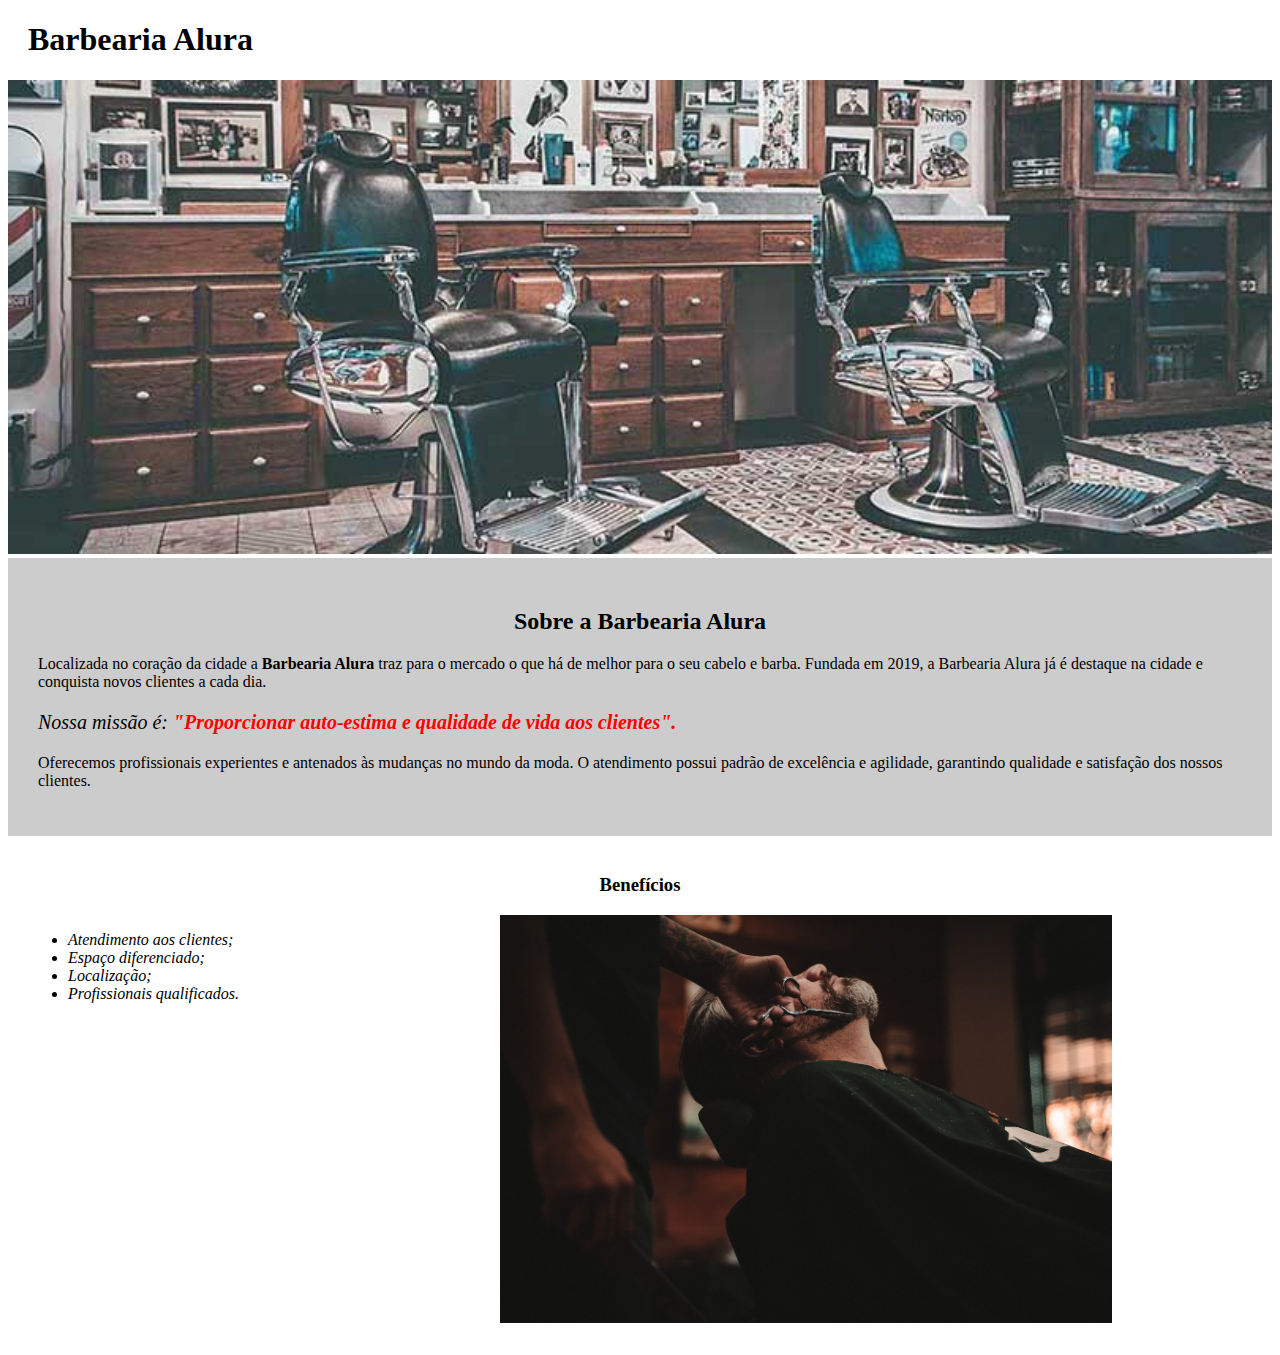
<file: index.html>
<!DOCTYPE html>
<html lang = "pt-br">

    <head>
        <meta charset="UTF-8">
        <title>Barbearia Alura</title>
        <link rel="stylesheet" href="style.css">
    </head>

    <body>
        <header>
            <h1 class="titulo-principal">Barbearia Alura</h1>
        </header>

        <img id = "banner" src="banner.jpg">

        <div class="principal">
            <h2 class ="titulo-centralizado">Sobre a Barbearia Alura</h1>

            <p>Localizada no coração da cidade a <b>Barbearia Alura </b>traz para o mercado o que há de melhor para o 
                seu cabelo e barba. Fundada em 2019, a Barbearia Alura já é destaque na cidade e conquista novos clientes a cada dia. </p>

            <p id = "missao"><em> Nossa missão é: <b>"Proporcionar auto-estima e qualidade de vida aos clientes".</b></em></p>

            <p>Oferecemos profissionais experientes e antenados às mudanças no mundo da moda. O atendimento possui padrão de excelência e agilidade, garantindo qualidade e satisfação dos nossos clientes.</p>
        </div>

        <div class="beneficios">
            <h3 class ="titulo-centralizado">Benefícios</h3>

            <ul>
                <li class="item">Atendimento aos clientes;</li>
                <li class="item">Espaço diferenciado;</li>
                <li class="item">Localização;</li>
                <li class="item">Profissionais qualificados.</li>
            </ul>

            <img class = "imagemBeneficio" src="beneficios.jpg">
        </div>
    </body>
</html>
</file>
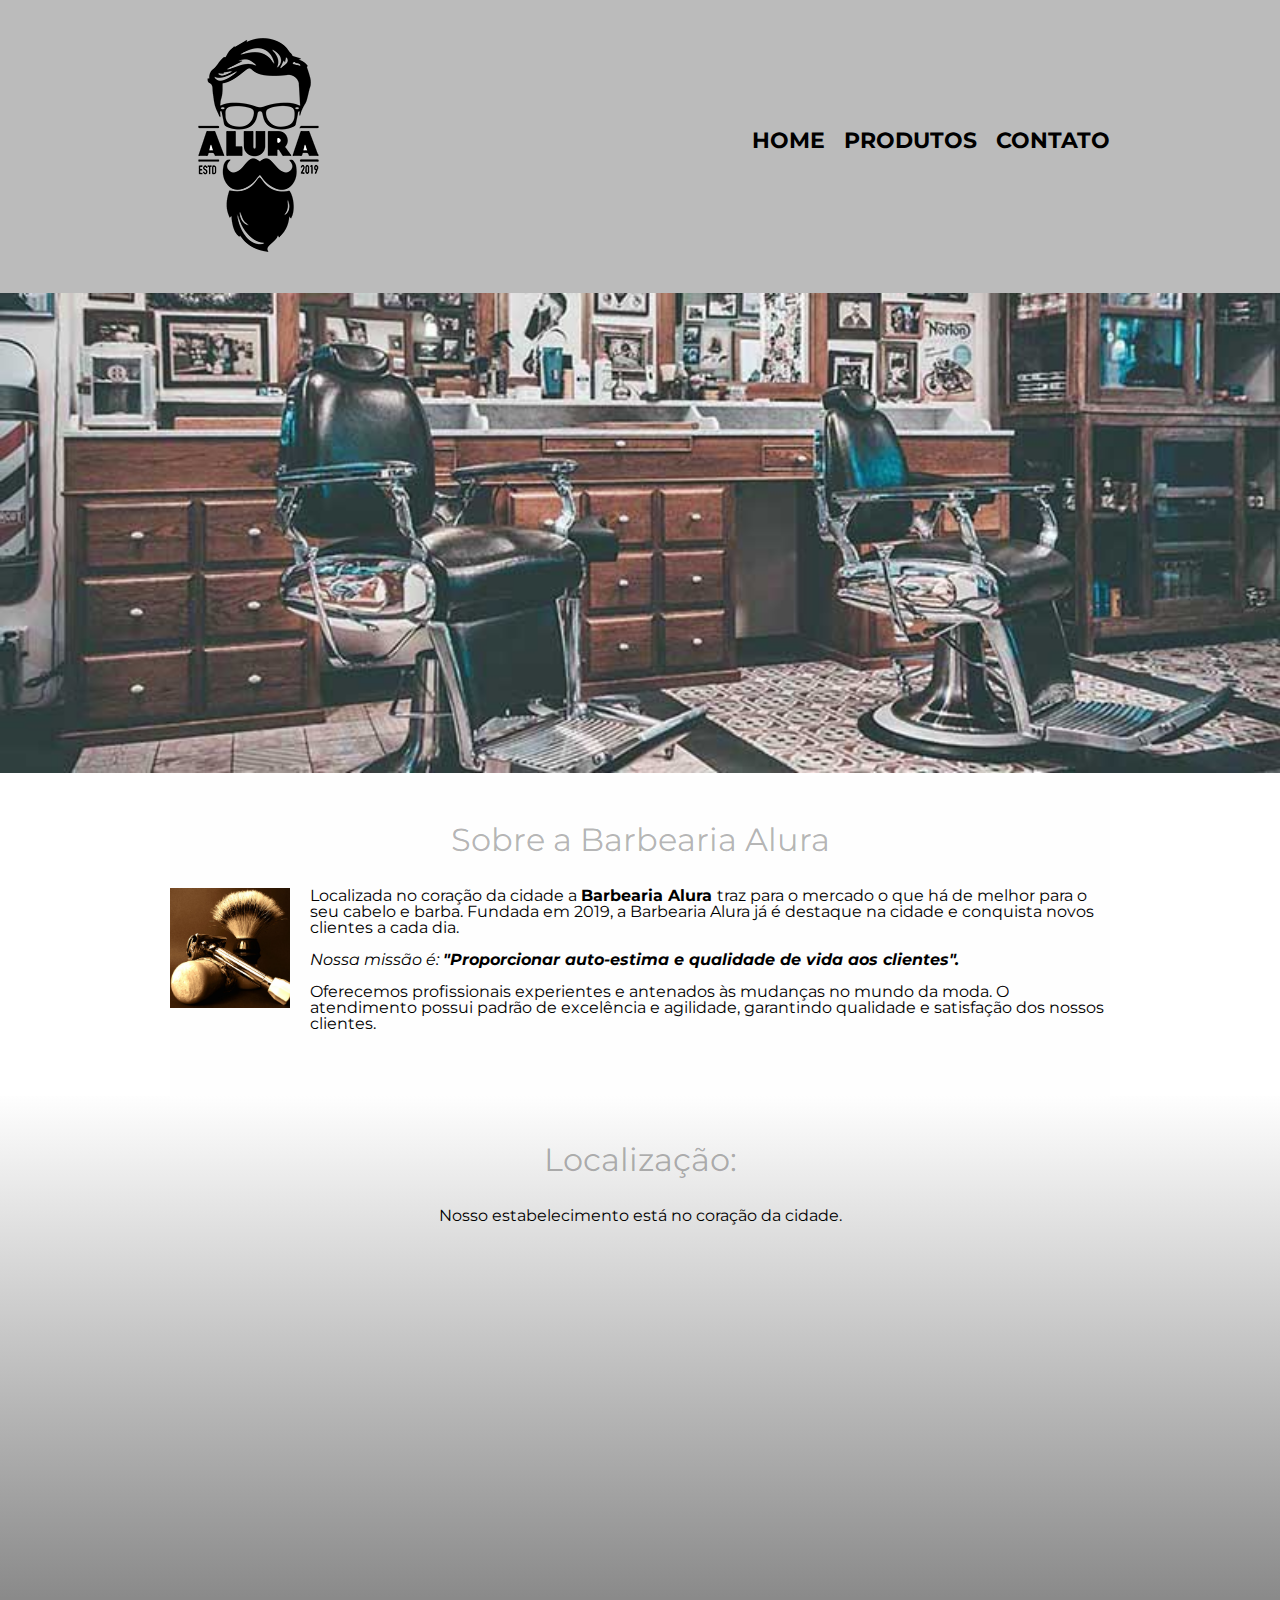
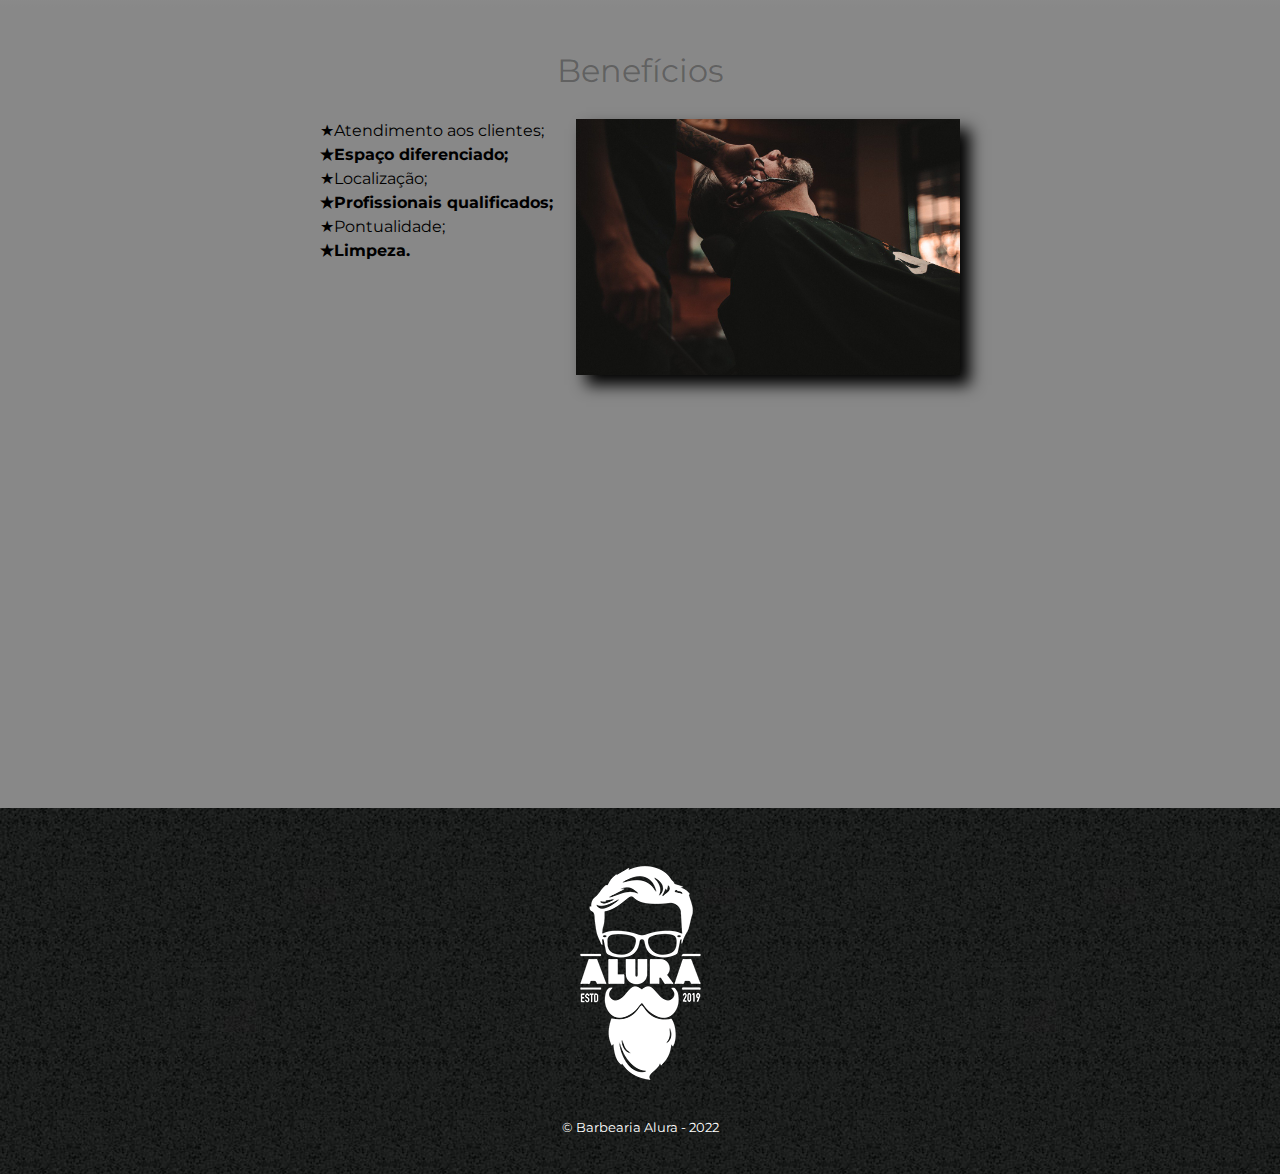
<file: 1 - Apresentacao/index.html>
<!DOCTYPE html>
<html lang="pt-br">

<head>
    <meta charset="UTF-8">
    <meta name="viewport" content="width=device-width">
    <title>Barbearia Alura</title>
    <link rel="stylesheet" href="/2 - Página de Produtos/reset.css">
    <link rel="stylesheet" href="/2 - Página de Produtos/style.css">
    <link href="https://fonts.googleapis.com/css2?family=Inter&family=Montserrat:wght@400;700&display=swap"
        rel="stylesheet">
</head>

<body>
    <header>
        <div class="caixa">
            <h1><img src="/2 - Página de Produtos/imagens/logo.png"
                    alt="Logo da barbearia contendo figura humana masculina e título ALURA">
            </h1>
            <nav>
                <ul>
                    <li><a href="/1 - Apresentacao/index.html">Home</a></li>
                    <li><a href="/2 - Página de Produtos/produtos.html">Produtos</a></li>
                    <li><a href="contato.html">Contato</a></li>
                </ul>
            </nav>
        </div>
    </header>

    <img class="banner" src="banner.jpg">

    <main>
        <section class="principal">
            <h2 class="titulo-principal">Sobre a Barbearia Alura</h1>

                <img src="utensilios.jpg" class="utensilios" alt="Utensíios de uma barbearia. ">

                <p>Localizada no coração da cidade a <b>Barbearia Alura </b>traz para o mercado o que há de melhor para
                    o
                    seu cabelo e barba. Fundada em 2019, a Barbearia Alura já é destaque na cidade e conquista novos
                    clientes a cada dia. </p>

                <p id="missao"><em> Nossa missão é: <b>"Proporcionar auto-estima e qualidade de vida aos
                            clientes".</b></em></p>

                <p>Oferecemos profissionais experientes e antenados às mudanças no mundo da moda. O atendimento possui
                    padrão de excelência e agilidade, garantindo qualidade e satisfação dos nossos clientes.</p>
        </section>

        <section class="mapa">
            <div class="mapa-conteudo">
                <h3 class="titulo-principal">Localização:</h3>
                <p>Nosso estabelecimento está no coração da cidade.</p>
                <iframe
                    src="https://www.google.com/maps/embed?pb=!1m18!1m12!1m3!1d3656.4498404748992!2d-46.63452058502166!
                    3d-23.588194784669575!2m3!1f0!2f0!3f0!3m2!1i1024!2i768!4f13.1!3m3!1m2!1s0x94ce5a2b2ed7f3a1%3A0xab35da2f5ca62674!2sCaelum%20-%20Escola%20de%20Tecnologia!5e0!3m2!1spt-BR!2sbr!4v1655501578928!5m2!1spt-BR!2sbr"
                    width="100%" height="300" style="border:0;" allowfullscreen="" loading="lazy"
                    referrerpolicy="no-referrer-when-downgrade"></iframe>
            </div>
        </section>
       

        <section class="beneficios">
            <h3 class="titulo-principal">Benefícios</h3>
            <div class = "conteudo-beneficios">
                <ul class="lista-beneficios">
                    <li class="item">Atendimento aos clientes;</li>
                    <li class="item">Espaço diferenciado;</li>
                    <li class="item">Localização;</li>
                    <li class="item">Profissionais qualificados;</li>
                    <li class="item">Pontualidade;</li>
                    <li class="item">Limpeza.</li>
                </ul><img class="imagem-beneficios" src="beneficios.jpg">
            </div>
           
            <div class="video">
                <iframe width="100%" height="315" src="https://www.youtube.com/embed/wcVVXUV0YUY" 
                title="YouTube video player" frameborder="0" allow="accelerometer; autoplay; 
                clipboard-write; encrypted-media; gyroscope; picture-in-picture" allowfullscreen></iframe>
            </div>
        </section>

        
    </main>

    <footer>
        <img src="/2 - Página de Produtos/imagens/logo-branco.png"
            alt="Logo da barbearia contendo figura humana masculina e título ALURA">
        <p class="copyright">&copy; Barbearia Alura - 2022</p>
    </footer>
</body>

</html>
</file>
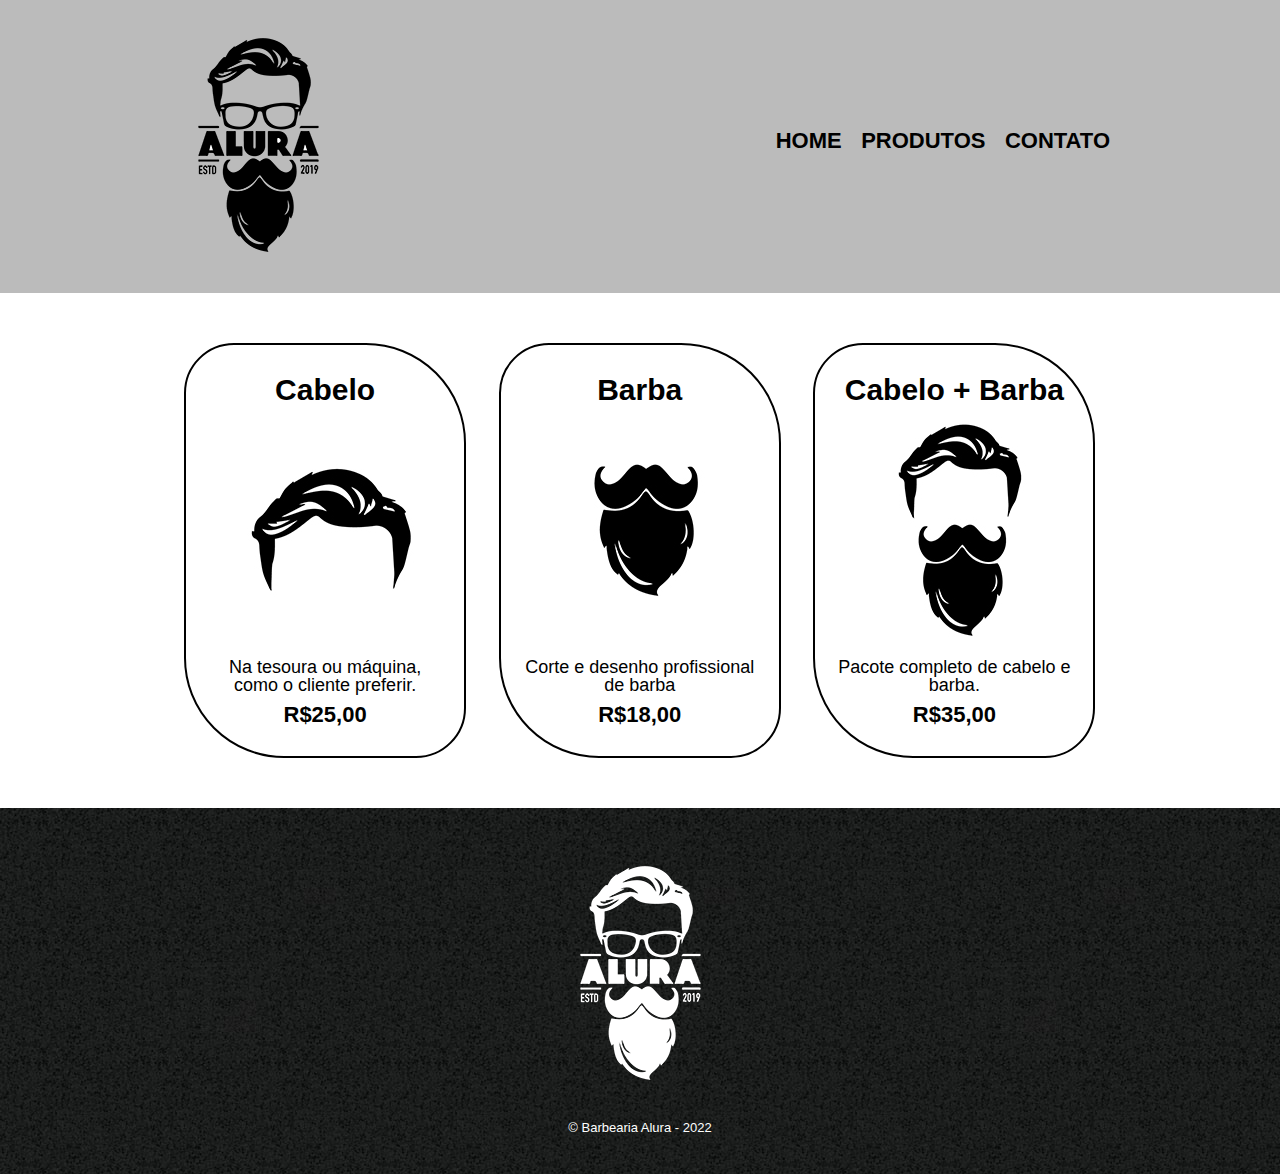
<file: 2 - Página de Produtos/produtos.html>
<!DOCTYPE html>
<html lang="pt-br">

    <head>
        <meta charset="UTF-8">
        <title>Produtos - Barbearia Alura</title>
        <link rel="stylesheet" href="reset.css">
        <link rel="stylesheet" href="style.css">
    </head>

    <body>
        <header>
            <div class="caixa">
                <h1><img src="imagens/logo.png" alt="Logo da barbearia contendo figura humana masculina e título ALURA">
                </h1>
                <nav>
                    <ul>
                        <li><a href="/1 - Apresentacao/index.html">Home</a></li>
                        <li><a href="produtos.html">Produtos</a></li>
                        <li><a href="contato.html">Contato</a></li>
                    </ul>
                </nav>
            </div>
        </header>

        <main>
            <ul class = "produtos">
                <li class="cabelo">
                    <h2>Cabelo</h2>
                    <img src="imagens/cabelo.jpg">
                    <p class="produto-descricao">Na tesoura ou máquina, como o cliente preferir.</p>
                    <p class = "produto-preco">R$25,00</p>
                </li>
                <li>
                    <h2>Barba</h2>
                    <img src = "imagens/barba.jpg">
                    <p class="produto-descricao">Corte e desenho profissional de barba</p>
                    <p class = "produto-preco">R$18,00</p>
                </li>
                <li>
                    <h2>Cabelo + Barba</h2>
                    <img src = "imagens/cabelo+barba.jpg">
                    <p class="produto-descricao">Pacote completo de cabelo e barba.</p>
                    <p class = "produto-preco">R$35,00</p>
                </li>
            </ul>
        </main>

        <footer>
            <img src="imagens/logo-branco.png">
            <p class="copyright">&copy; Barbearia Alura - 2022</p>
        </footer>
    </body>

</html>
</file>
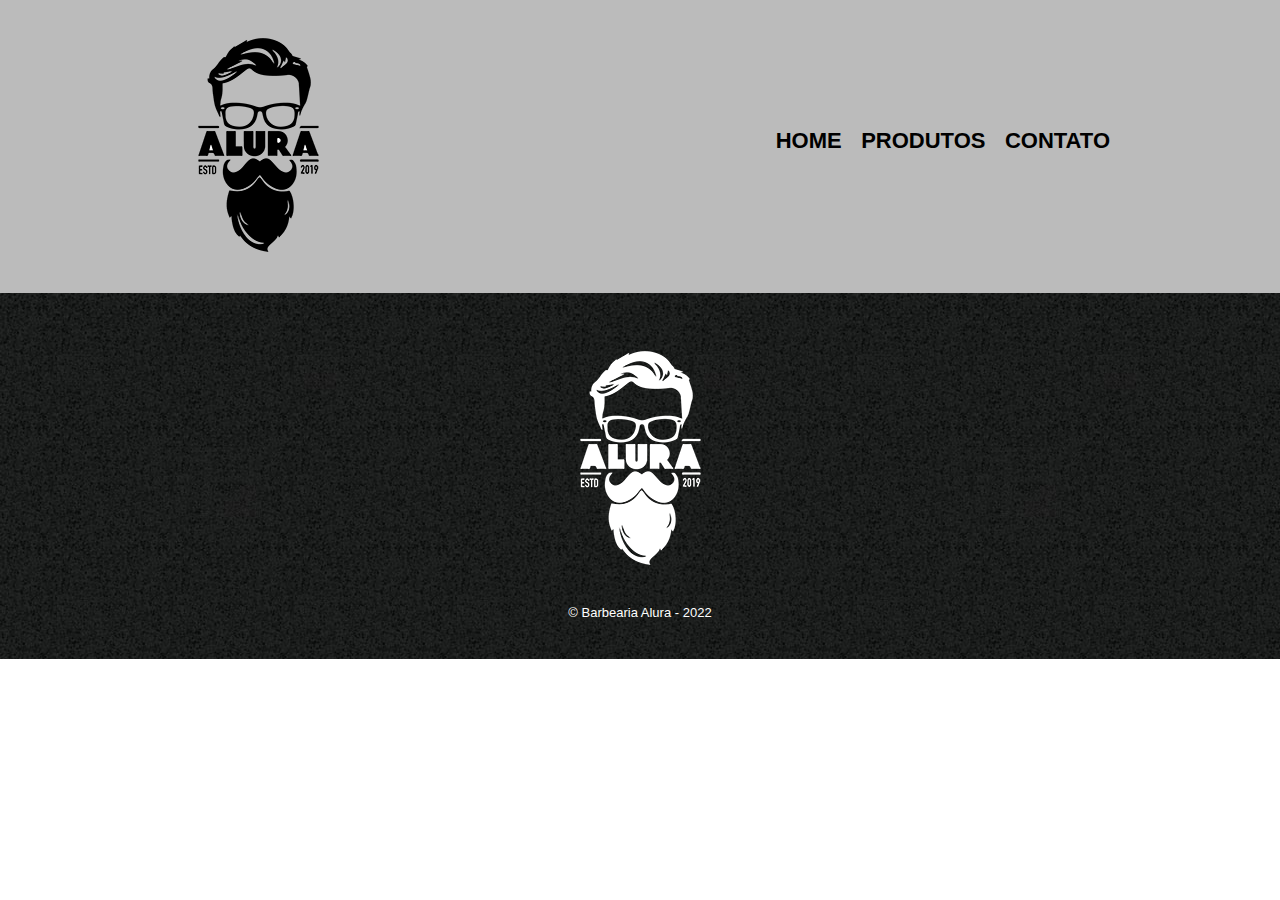
<file: 3 - Página de Contato/contato.html>
<!DOCTYPE html>
<html lang="pt-br">

    <head>
        <meta charset="UTF-8">
        <title>Contato - Barbearia Alura</title>
        <link rel="stylesheet" href="/2 - Página de Produtos/reset.css">
        <link rel="stylesheet" href="/2 - Página de Produtos/style.css">
    </head>

    <body>
        <header>
            <div class="caixa">
                <h1><img src="/2 - Página de Produtos/imagens/logo.png" alt="Logo da barbearia contendo figura humana masculina e título ALURA">
                </h1>
                <nav>
                    <ul>
                        <li><a href="/1 - Apresentacao/index.html">Home</a></li>
                        <li><a href="/2 - Página de Produtos/produtos.html">Produtos</a></li>
                        <li><a href="contato.html">Contato</a></li>
                    </ul>
                </nav>
            </div>
        </header>

        <main>

        </main>

         <footer>
            <img src="/2 - Página de Produtos/imagens/logo-branco.png">
            <p class="copyright">&copy; Barbearia Alura - 2022</p>
        </footer>
    </body>

</html>
</file>
<file: style.css>
#banner{
    width : 100%;
}

.principal{
    background : #CCCCCC;
    padding : 30px;
}

.titulo-principal{
    padding-left : 20px;
}

.titulo-centralizado {
    text-align : center;
}

#missao{
    font-size : 20px;
}

em b{
    color : #FF0000;
}

.item{
    font-style : italic;
}

.beneficios {
    background : #FFFFFF;
    padding : 20px;
}

ul{
    display : inline-block;
    vertical-align : top;
    width : 20%;
    margin-right : 15%;
}

.imagemBeneficio{
    width : 50%;
}
</file>
<file: 2 - Página de Produtos/style.css>
body{
    font-family: 'Montserrat', sans-serif;
}
header{
    background : #BBBBBB;
    padding : 20px;
}

.caixa{
    position : relative;
    width : 940px;
    margin : 0 auto;
}

nav {
    position : absolute;
    top : 110px;
    right : 0px;
}

nav li {
    display : inline;
    margin : 0 0 0 15px;
}

nav a {
    text-transform: uppercase;
    color : #000000;
    font-weight : bold;
    font-size : 22px;
    text-decoration: none;
}

nav a:hover{
    color: #C78C19;
    font-size: 24px; ;
}

.produtos{
    margin : 0 auto;
    width : 940px;
    padding : 50px 0; 
}

.produtos li{
    display : inline-block;
    text-align : center;
    width : 30%;
    vertical-align : top;
    border : 2px solid #000000;
    border-radius : 50px 100px 50px 100px;
    margin : 0 1.5%;
    padding : 30px 20px;
    box-sizing : border-box; /* serve para que o width em porcentagem considere o padding de 20px da linha anterior.
                             Pois sem essa propriedade, o valor de padding é somado; já com a propriedade, os 30% são sempre 30%.*/
}

.produtos li:hover{ /*hover: "ON MOUSE MOVE"*/
    border-color : #C78C19;
}

.produtos li:hover h2{
    font-size : 34px;
}

.produtos li:active{ /*active: "ON MOUSE CLICK"*/
    border-color : #088C19;
}

.produtos h2 {
    font-size :30px;
    font-weight : bold;
}

.produto-descricao{
    font-size : 18px;
}

.produto-preco{
    font-size: 22px;
    font-weight : bold;
    margin-top : 10px;
}

footer{
    text-align : center;
    background : url("imagens/bg.jpg");
    padding: 40px 0;
}

.copyright{
    color: #FFFFFF;
    font-size: 13px;
    margin-top: 20px;
}

form{
    margin: 40px 0;
}

form label, form legend{
    display : block;
    margin: 0 0 10px;
    font-size: 20px;
}

.input-padrao{
    display : block;
    margin : 0 0 20px;
    padding : 10px 15px;
    width : 50%;
}

.checkbox{
    margin : 20px 0;
}

.enviar {
    width: 40%;
    padding: 15px 0;
    color: white;
    background : orange;
    font-weight : bold;
    font-size : 18px;
    border: none;
    border-radius: 5px;
    transition: 0.5s all;
    cursor : pointer;
}

.enviar:hover{
    background :darkorange;
    transform : scale(1.2) rotatex(360deg);
}

table{
    margin: 20px 0 40px;
}

thead, tfoot {
    background : #555555;
    color : white;
    font-weight : bold;
}

td , th{
    border : 1px solid #000000;
    padding : 8px 15px;
    text-align : center;
}

/*Estilo da página inicial*/
.banner{
    width : 100%;
}

.titulo-principal{
    text-align : center;
    font-size : 2em; /*em é a unidade de medida proporcional ao pixel. Nesse caso, 2em significa que nossa fonte será 2 vezes maior que a fonte padrão da página;*/
    margin : 0 0 1em;
    clear : left; /*Para que a imagem não */
    color : rgba(0,0,0,0.3);/* o rgbA aplica a camada ALPHA a cor, que corresponde a visibilidade*/

}

.titulo-pricipal:first-letter{
    font-weight: bold;
}

.item:before{
    content: "\2605";
}

.principal{
    padding: 3em 0;
    background: #FEFEFE;
    width : 940px;
    margin: 0 auto;
}

.principal p {
    margin: 0 0 1em;
}

/*.principal p:not(#missao){
    background : #CCCCCC;
}*/

.principal b{
    font-weight: bold;
}

.principal em{
    font-style: italic;
}

.utensilios{
    width : 120px;
    float : left;
    margin : 0 20px 20px 0;
}
.mapa {
    padding : 3em 0;
    background: linear-gradient(#FEFEFE,#888888);
}

.mapa-conteudo{
    width : 940px;
    margin : 0 auto;
}

.mapa p {
    margin: 0 0 2em;
    text-align : center;
}
.beneficios{
    padding: 3em 0;
    background: #888888;
  
}
.conteudo-beneficios{
    width : 640px;
    margin : 0 auto;
}
.lista-beneficios{
    width : 40%;
    margin : 0 auto;
    display: inline-block;
    vertical-align: top;
}

.imagem-beneficios{
    width : 60%;
    transition: 500ms;
    box-shadow : 10px 10px 15px #000000;
}

.imagem-beneficios:hover{
    opacity : 0.3;
}


.item{
    line-height : 1.5;
}

.item:nth-child(2n){
    font-weight: bold;
}

.video{
    width : 560px;
    margin : 2em auto;
}

@media screen and (max-width:480px){
    .caixa , .principal, .conteudo-beneficios, .mapa-conteudo, .video{
        width : auto;
    }

    h1{
        text-align: center;
    }

    nav{
        position: static;
    }

    .lista-beneficios, .imagem-beneficios{
        width: 100%;
    }

}
</file>
